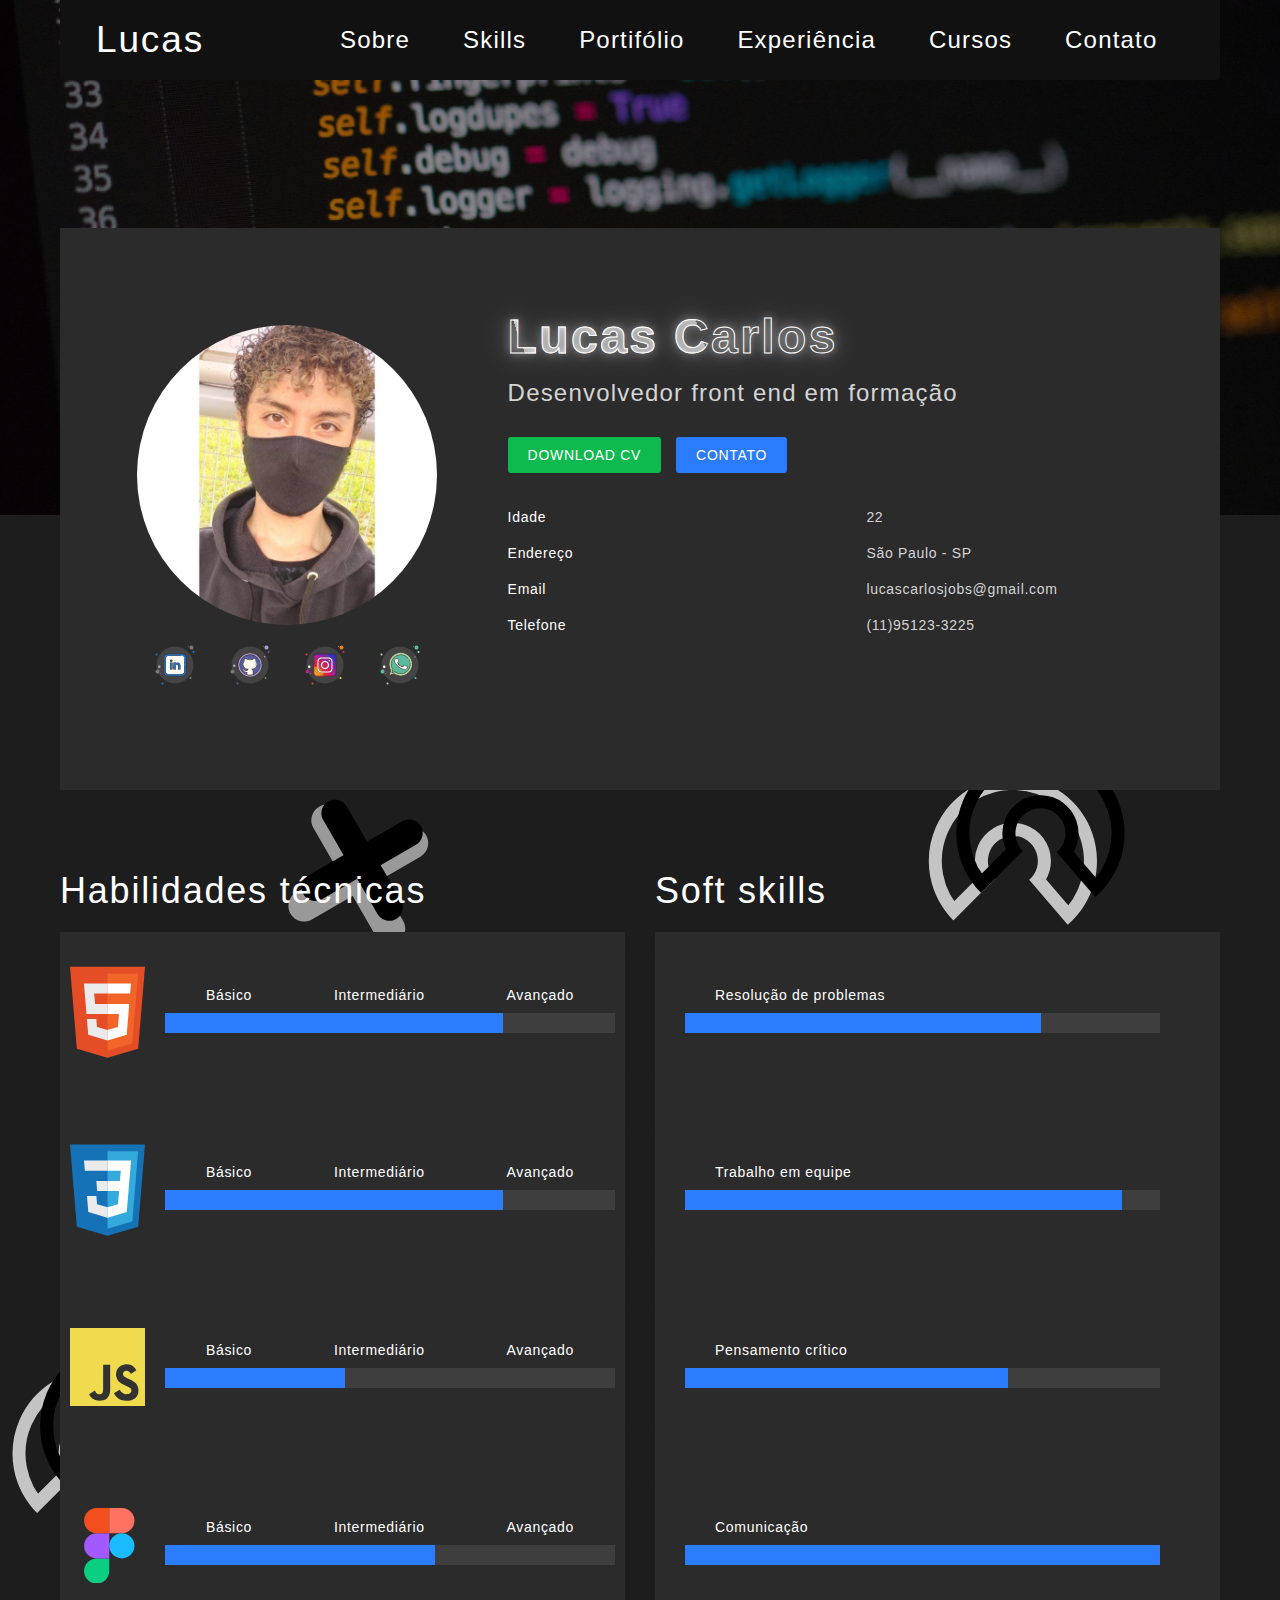
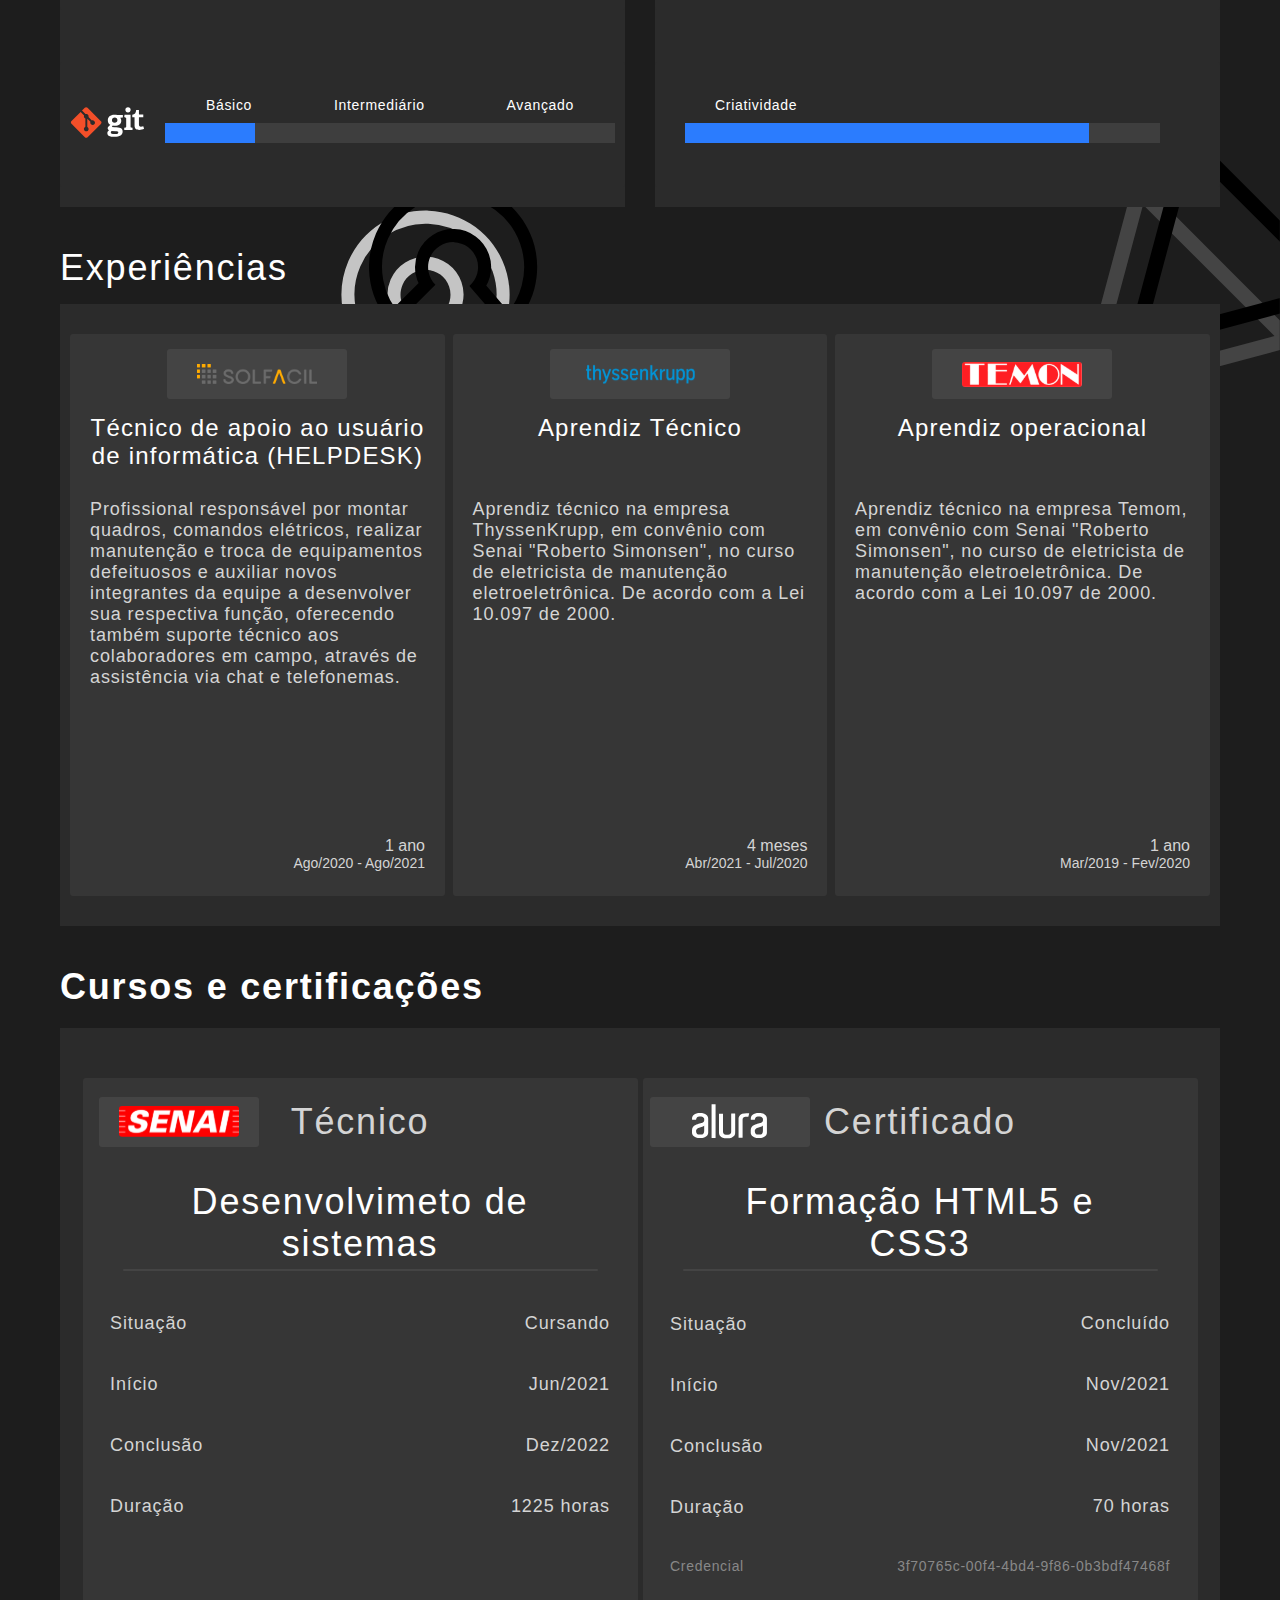
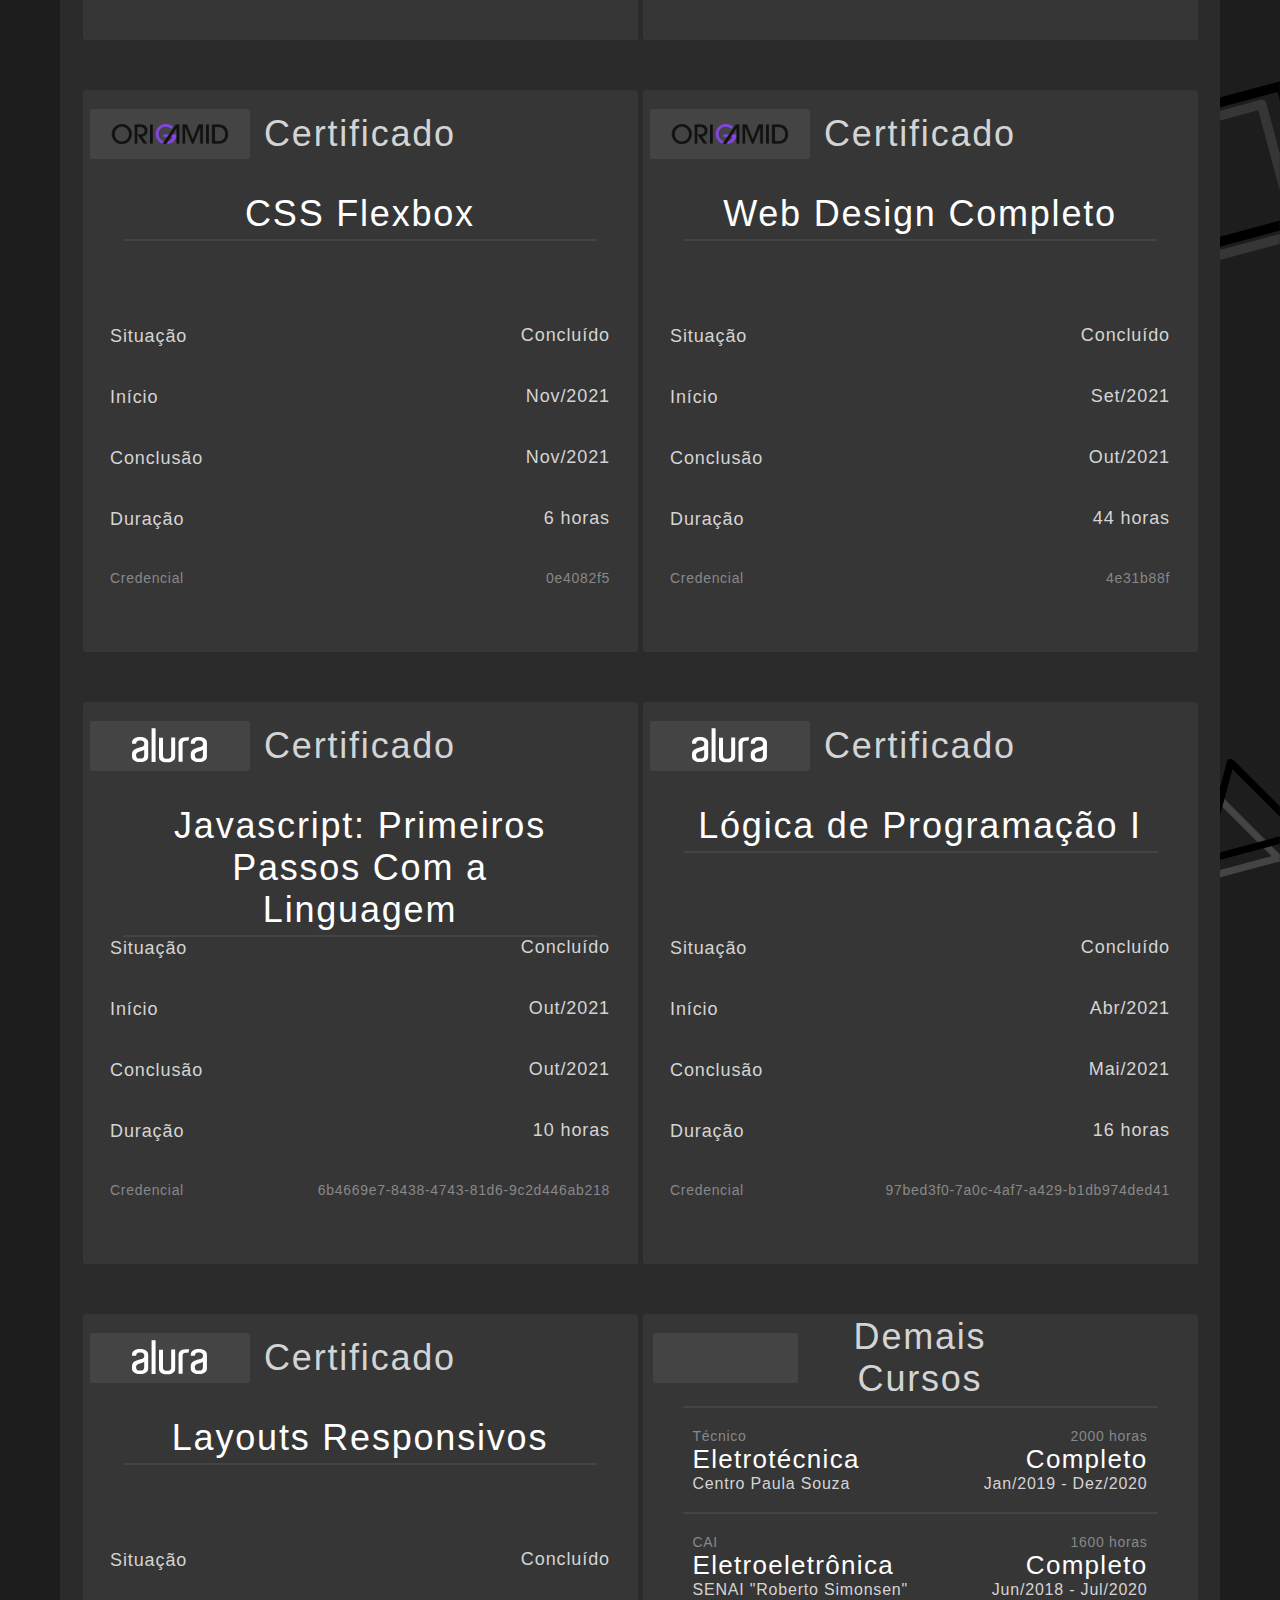
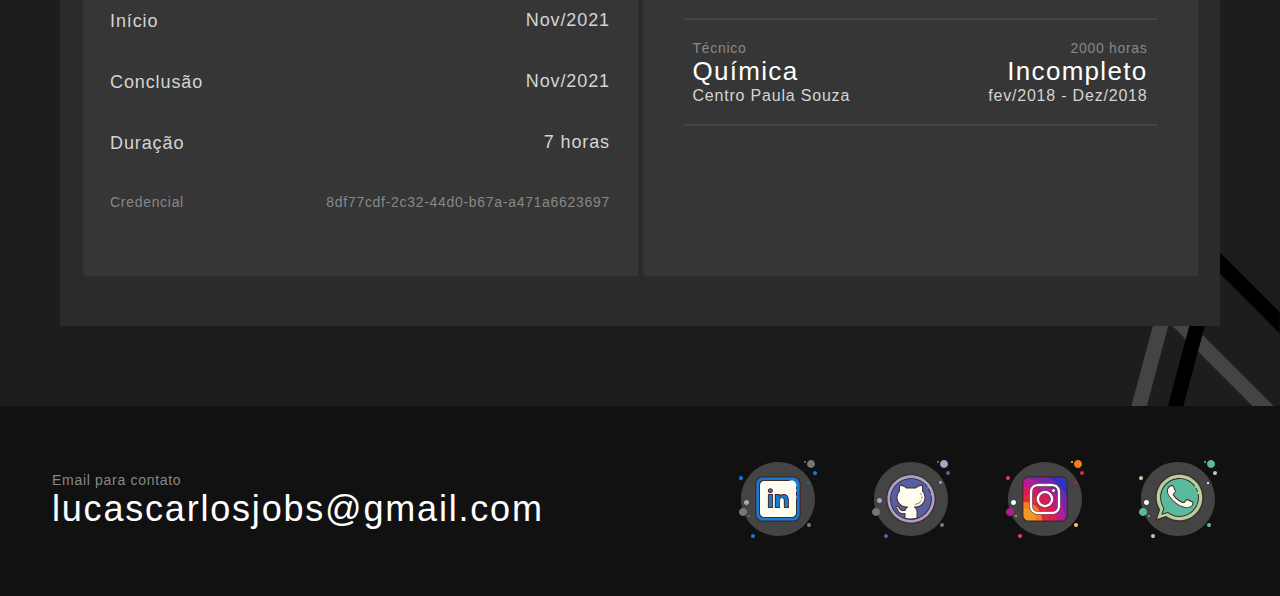
<file: index.html>
<!DOCTYPE html>
<html lang="pt-br">

<head>
  <meta charset="UTF-8">
  <meta http-equiv="X-UA-Compatible" content="IE=edge">
  <meta name="viewport" content="width=device-width, initial-scale=1.0">
  <meta name="author" content="https://github.com/Lusques">
  <meta name="description" content="Curriculum vitae https://github.com/Lusques">
  <meta name="keywords" content="Dev front-end, frontend, front-end, programador, front-end jr">
  <link rel="shortcut icon" href="images/favicon.png" type="image/png">
  <link rel="stylesheet" href="style/style.css">
  <title>Curriculum vitae fork</title>
</head>

<body>
  <input id="menu-phone" type="checkbox" class="hidden">
  <section id="all-content">
    <section class="content-menu-phone">
      <div class="menu-phone--container">
        <ul class="flex-column">
          <li>
            <a href="#sobre" class="text font-size--subtitle button-mobile uppercase">
              Sobre
            </a>
          </li>
          <li>
            <a href="#skills" class="text font-size--subtitle button-mobile uppercase">
              Skills
            </a>
          </li>
          <li>
            <a href="portifolio.html" class="text font-size--subtitle button-mobile uppercase">
              Portifólio
            </a>
          </li>
          <li>
            <a href="#experiencias" class="text font-size--subtitle button-mobile uppercase">
              Experiência
            </a>
          </li>
          <li>
            <a href="#cursos" class="text font-size--subtitle button-mobile uppercase">
              Cursos
            </a>
          </li>
          <li>
            <a href="#contato" class="text font-size--subtitle button-mobile uppercase">
              Contato
            </a>
          </li>
        </ul>

      </div>
    </section>
    <div id="image-capa"></div>
    <header id="header" class="content">
      <div id="nome">
        <a href="#image-capa" class="nome">Lucas</a>
      </div>
      <nav>
        <ul class="flex-row">
          <li><a href="#sobre" class="text font-size--subtitle">Sobre</a></li>
          <li><a href="#skills" class="text font-size--subtitle">Skills</a></li>
          <li><a href="portifolio.html" class="text font-size--subtitle">Portifólio</a></li>
          <li><a href="#experiencias" class="text font-size--subtitle">Experiência</a></li>
          <li><a href="#cursos" class="text font-size--subtitle">Cursos</a></li>
          <li><a href="#contato" class="text font-size--subtitle">Contato</a></li>
        </ul>
      </nav>
      <label id="menu" for="menu-phone">
        <img src="images/menu.svg" alt="botão abrir menu">
        <img src="images/close.svg" alt="botão fechar menu">
      </label>
    </header>
    <main id="content-main" class="content">
      <section id="sobre" class="profile">
        <div class="content-profile">
          <div id="profile-image"></div>
          <div class="profile-icons">
            <ul class="flex-row">
              <li><a href="https://www.linkedin.com/in/lucas-carlos-76aba0165/" target="_blank"><img src="images/Linkedin-button.svg" alt="ícone"></a></li>
              <li><a href="https://github.com/Lusques" target="_blank"><img src="images/github-button.svg" alt="ícone"></a></li>
              <li><a href="https://www.instagram.com/lusques_io/" target="_blank"><img src="images/instagram-button.svg" alt="ícone"></a></li>
              <li>
                <a href="tel:+11951233225" target="_blank"><img src="images/whatsapp-button.svg" alt="ícone"></a></li>
              </li>
            </ul>
          </div>
        </div>
        <div class="information-profile">
          <div class="information-profile--content">
            <div class="--content-information">
              <h1 class="text name">
                Lucas Carlos 
              </h1>
              <h2 class="text font-size--subtitle detach--2">Desenvolvedor front end em formação</h2>
              <div class="store-buttons">
                <a href="curriculum_lucas.rar" class="text font-size-intertitle uppercase button" target="_blank">Download cv </a>
                <a href="mailto:lucascarlosjobs@gmail.com?subject=Desenvolvimento front-end" class="text font-size-intertitle uppercase button" target='_blank'>Contato</a>
              </div>
            </div>
            <div class="information-profile--more">
              <div class="question">
                <p class="text font-size-intertitle">Idade</p>
                <p class="text font-size-intertitle">Endereço</p>
                <p class="text font-size-intertitle">Email</p>
                <p class="text font-size-intertitle">Telefone</p>
              </div>
              <div class="answer">
                <p class="text font-size-intertitle detach--2">22</p>
                <p class="text font-size-intertitle detach--2">São Paulo - SP</p>
                <p class="text font-size-intertitle detach--2">lucascarlosjobs@gmail.com</p>
                <p class="text font-size-intertitle detach--2">(11)95123-3225</p>
              </div>

            </div>
          </div>


        </div>


      </section>
      <section class="flex-skills flex-between">
        <section class="skills">
          <h2 id="skills" class="text font-size--title">Habilidades técnicas</h2>
          <div class="flex-column skill-content">
            <div class="flex-column skill-item">
              <div class="flex-row skill-item">
                <div><img src="images/html5.svg" alt="logo html5" class="skill-logo"></div>
                <div class="flex-column">
                  <div class="flex-row font-size--subtitle" style="width: 100%;">
                    <h3 class="text font-size-intertitle">Básico</h3>
                    <h3 class="text font-size-intertitle">Intermediário</h3>
                    <h3 class="text font-size-intertitle">Avançado</h3>
                  </div>
                  <div class="skill-container">
                    <div id="skill-container--level-html"></div>
                  </div>
                </div>
              </div>
            </div>
            <div class="flex-column skill-item">
              <div class="flex-row skill-item">
                <div><img src="images/css3.svg" alt="logo css3" class="skill-logo"></div>
                <div class="flex-column">
                  <div class="flex-row font-size--subtitle" style="width: 100%;">
                    <h3 class="text font-size-intertitle">Básico</h3>
                    <h3 class="text font-size-intertitle">Intermediário</h3>
                    <h3 class="text font-size-intertitle">Avançado</h3>
                  </div>
                  <div class="skill-container">
                    <div id="skill-container--level-html"></div>
                  </div>
                </div>
              </div>
            </div>
            <div class="flex-column skill-item">
              <div class="flex-row skill-item">
                <div><img src="images/js.svg" alt="logo JavaScript" class="skill-logo"></div>
                <div class="flex-column">
                  <div class="flex-row font-size--subtitle" style="width: 100%;">
                    <h3 class="text font-size-intertitle">Básico</h3>
                    <h3 class="text font-size-intertitle">Intermediário</h3>
                    <h3 class="text font-size-intertitle">Avançado</h3>
                  </div>
                  <div class="skill-container">
                    <div id="skill-container--level-js"></div>
                  </div>
                </div>
              </div>
            </div>
            <div class="flex-column skill-item">
              <div class="flex-row skill-item">
                <div><img src="images/figma.svg" alt="logo figma" class="skill-logo"></div>
                <div class="flex-column">
                  <div class="flex-row font-size--subtitle" style="width: 100%;">
                    <h3 class="text font-size-intertitle">Básico</h3>
                    <h3 class="text font-size-intertitle">Intermediário</h3>
                    <h3 class="text font-size-intertitle">Avançado</h3>
                  </div>
                  <div class="skill-container">
                    <div id="skill-container--level-figma"></div>
                  </div>
                </div>
              </div>
            </div>
            <div class="flex-column skill-item">
              <div class="flex-row skill-item">
                <div><img src="images/git.svg" alt="logo git" class="skill-logo"></div>
                <div class="flex-column">
                  <div class="flex-row font-size--subtitle" style="width: 100%;">
                    <h3 class="text font-size-intertitle">Básico</h3>
                    <h3 class="text font-size-intertitle">Intermediário</h3>
                    <h3 class="text font-size-intertitle">Avançado</h3>
                  </div>
                  <div class="skill-container">
                    <div id="skill-container--level-git"></div>
                  </div>
                </div>
              </div>
            </div>
          </div>
        </section>
        <section class="skills">
          <h2 class="text font-size--title">Soft skills</h2>
          <div class="flex-column skill-content">
            <div class="flex-column skill-item">
              <div class="flex-row skill-item skills--soft">
                <div class="flex-column flex-soft">
                  <div class="flex-row font-size--subtitle skills--soft" style="width: 100%;">
                    <h3 class="text font-size-intertitle font-size--subtitle">Resolução de problemas</h3>
                  </div>
                  <div class="skill-container--soft">
                    <div id="soft-container--1"></div>
                  </div>
                </div>
              </div>
            </div>
            <div class="flex-column skill-item">
              <div class="flex-row skill-item skills--soft">
                <div class="flex-column">
                  <div class="flex-row font-size--subtitle skills--soft" style="width: 100%;">
                    <h3 class="text font-size-intertitle font-size--subtitle">Trabalho em equipe</h3>
                  </div>
                  <div class="skill-container--soft">
                    <div id="soft-container--2"></div>
                  </div>
                </div>
              </div>
            </div>
            <div class="flex-column skill-item">
              <div class="flex-row skill-item skills--soft">
                <div class="flex-column">
                  <div class="flex-row font-size--subtitle skills--soft" style="width: 100%;">
                    <h3 class="text font-size-intertitle font-size--subtitle">Pensamento crítico</h3>
                  </div>
                  <div class="skill-container--soft">
                    <div id="soft-container--3"></div>
                  </div>
                </div>
              </div>
            </div>
            <div class="flex-column skill-item">
              <div class="flex-row skill-item skills--soft">
                <div class="flex-column">
                  <div class="flex-row font-size--subtitle skills--soft" style="width: 100%;">
                    <h3 class="text font-size-intertitle font-size--subtitle">Comunicação</h3>
                  </div>
                  <div class="skill-container--soft">
                    <div id="soft-container--4"></div>
                  </div>
                </div>
              </div>
            </div>
            <div class="flex-column skill-item">
              <div class="flex-row skill-item skills--soft">
                <div class="flex-column">
                  <div class="flex-row font-size--subtitle skills--soft" style="width: 100%;">
                    <h3 class="text font-size-intertitle font-size--subtitle">Criatividade</h3>
                  </div>
                  <div class="skill-container--soft">
                    <div id="soft-container--5"></div>
                  </div>
                </div>
              </div>
            </div>
          </div>
        </section>
      </section>
      <h2 id="experiencias" class="text font-size--title">Experiências</h2>
      <section class="enterprise-content flex-wrap">
        <div class="card-enterprise">
          <div class="logo-enterprise"><img src="images/solfacilsvg.svg" alt="logo marca Solfácil"></div>
          <div class="labor-div--title">
            <h2 class="text font-size--subtitle labor--title">Técnico de apoio ao usuário
              de informática <span class="uppercase">(helpdesk)</span></h2>
          </div>
          <p class="text labor-information detach--2">Profissional responsável por montar quadros, comandos elétricos, realizar manutenção e troca de equipamentos defeituosos e auxiliar novos integrantes da equipe a desenvolver sua respectiva função, oferecendo também suporte técnico aos colaboradores em campo, através de assistência via chat e telefonemas.</p>
          <div class="labor-time">
            <p class="detach--2">1 ano</p>
            <p class=" font-size-intertitle detach--2">Ago/2020 - Ago/2021</p>
          </div>
        </div>
        <div class="card-enterprise">
          <div class="logo-enterprise"><img src="images/thyssenkrupp.svg" alt="logo marca Solfácil"></div>
          <div class="labor-div--title">
            <h2 class="text font-size--subtitle labor--title">Aprendiz Técnico</h2>
          </div>
          <p class="text labor-information detach--2">Aprendiz técnico na empresa ThyssenKrupp, em convênio com Senai "Roberto Simonsen", no curso de eletricista de manutenção eletroeletrônica. De acordo com a Lei 10.097 de 2000.</p>
          <div class="labor-time">
            <p class="detach--2">4 meses</p>
            <p class=" font-size-intertitle detach--2">Abr/2021 - Jul/2020</p>
          </div>
        </div>
        <div class="card-enterprise">
          <div class="logo-enterprise"><img src="images/temom.svg" alt="logo marca Solfácil"></div>
          <div class="labor-div--title">
            <h2 class="text font-size--subtitle labor--title">Aprendiz operacional</h2>
          </div>
          <p class="text labor-information detach--2">Aprendiz técnico na empresa Temom, em convênio com Senai "Roberto Simonsen", no curso de eletricista de manutenção eletroeletrônica. De acordo com a Lei 10.097 de 2000.</p>
          <div class="labor-time">
            <p class="detach--2">1 ano</p>
            <p class=" font-size-intertitle detach--2">Mar/2019 - Fev/2020</p>
          </div>
        </div>
      </section>
      <h2 id="cursos" class="text font-size--title bold">Cursos e certificações</h2>

      <section class="certifications-content flex-wrap">
        <!-- Técnico DS -->
        <div class="card-certification">
          <div class="card-certification--title">
            <div class="certification--title-img">
              <div class="logo-certification"><img src="images/senai-logo.svg" alt="logo senai"></div>
              <h2 class="text font-size--title detach--2">Técnico</h2>
              <div class="logo-certification hidden"></div>
            </div>
            <div class="certification--title-subtitle">
              <h2 class="text font-size--title">Desenvolvimeto de sistemas</h2>
            </div>
          </div>
          <div class="flex-row flex-between certification-information">
            <div class="certification-gap">
              <p class="text detach--2">Situação</p>
              <p class="text detach--2">Início</p>
              <p class="text detach--2">Conclusão</p>
              <p class="text detach--2">Duração</p>
            </div>
            <div class="certification-gap">
              <p class="text detach--2">Cursando</p>
              <p class="text detach--2">Jun/2021</p>
              <p class="text detach--2">Dez/2022</p>
              <p class="text detach--2">1225 horas</p>
            </div>
          </div>
        </div>
        <!-- Formação HTML5 e CSS3 Alura -->
        <div class="card-certification">
          <div class="card-certification--title">
            <div class="certification--title-img">
              <div class="logo-certification"><img src="images/alura.svg" alt="logo senai"></div>
              <h2 class="text font-size--title detach--2">Certificado</h2>
              <div class="logo-certification hidden"></div>
            </div>
            <div class="certification--title-subtitle">
              <h2 class="text font-size--title">Formação HTML5 e CSS3</h2>
            </div>
          </div>
          <div class="flex-row flex-between certification-information">
            <div class="certification-gap">
              <p class="text detach--2">Situação</p>
              <p class="text detach--2">Início</p>
              <p class="text detach--2">Conclusão</p>
              <p class="text detach--2">Duração</p>
              <p class="text font-size-intertitle detach--3">Credencial</p>
            </div>
            <div class="certification-gap">
              <p class="text detach--2">Concluído</p>
              <p class="text detach--2">Nov/2021</p>
              <p class="text detach--2">Nov/2021</p>
              <p class="text detach--2">70 horas</p>
              <p><a href="https://cursos.alura.com.br/degree/certificate/3f70765c-00f4-4bd4-9f86-0b3bdf47468f" class="text font-size-intertitle detach--3 credencial" target="_blank">3f70765c-00f4-4bd4-9f86-0b3bdf47468f</a></p>
            </div>
          </div>
        </div>
        <!-- CSS Flexbox -->
        <div class="card-certification">
          <div class="card-certification--title">
            <div class="certification--title-img">
              <div class="logo-certification"><img src="images/origamid.svg" alt="logo senai"></div>
              <h2 class="text font-size--title detach--2">Certificado</h2>
              <div class="logo-certification hidden"></div>
            </div>
            <div class="certification--title-subtitle">
              <h2 class="text font-size--title">CSS Flexbox</h2>
            </div>
          </div>
          <div class="flex-row flex-between certification-information">
            <div class="certification-gap">
              <p class="text detach--2">Situação</p>
              <p class="text detach--2">Início</p>
              <p class="text detach--2">Conclusão</p>
              <p class="text detach--2">Duração</p>
              <p class="text font-size-intertitle detach--3">Credencial</p>
            </div>
            <div class="certification-gap">
              <p class="text detach--2">Concluído</p>
              <p class="text detach--2">Nov/2021</p>
              <p class="text detach--2">Nov/2021</p>
              <p class="text detach--2">6 horas</p>
              <p><a href="https://www.origamid.com/certificate/0e4082f5/" class="text font-size-intertitle detach--3 credencial" target="_blank">0e4082f5</a></p>
            </div>
          </div>
        </div>
        <!-- Web Design Completo -->
        <div class="card-certification">
          <div class="card-certification--title">
            <div class="certification--title-img">
              <div class="logo-certification"><img src="images/origamid.svg" alt="logo senai"></div>
              <h2 class="text font-size--title detach--2">Certificado</h2>
              <div class="logo-certification hidden"></div>
            </div>
            <div class="certification--title-subtitle">
              <h2 class="text font-size--title">Web Design Completo</h2>
            </div>
          </div>
          <div class="flex-row flex-between certification-information">
            <div class="certification-gap">
              <p class="text detach--2">Situação</p>
              <p class="text detach--2">Início</p>
              <p class="text detach--2">Conclusão</p>
              <p class="text detach--2">Duração</p>
              <p class="text font-size-intertitle detach--3">Credencial</p>
            </div>
            <div class="certification-gap">
              <p class="text detach--2">Concluído</p>
              <p class="text detach--2">Set/2021</p>
              <p class="text detach--2">Out/2021</p>
              <p class="text detach--2">44 horas</p>
              <p><a href="https://www.origamid.com/certificate/4e31b88f/" class="text font-size-intertitle detach--3 credencial" target="_blank">4e31b88f</a></p>
            </div>
          </div>
        </div>
        <!-- Javascript: Primeiros Passos Com a Linguagem -->
        <div class="card-certification">
          <div class="card-certification--title">
            <div class="certification--title-img">
              <div class="logo-certification"><img src="images/alura.svg" alt="logo senai"></div>
              <h2 class="text font-size--title detach--2">Certificado</h2>
              <div class="logo-certification hidden"></div>
            </div>
            <div class="certification--title-subtitle">
              <h2 class="text font-size--title">Javascript: Primeiros Passos Com a Linguagem</h2>
            </div>
          </div>
          <div class="flex-row flex-between certification-information">
            <div class="certification-gap">
              <p class="text detach--2">Situação</p>
              <p class="text detach--2">Início</p>
              <p class="text detach--2">Conclusão</p>
              <p class="text detach--2">Duração</p>
              <p class="text font-size-intertitle detach--3">Credencial</p>
            </div>
            <div class="certification-gap">
              <p class="text detach--2">Concluído</p>
              <p class="text detach--2">Out/2021</p>
              <p class="text detach--2">Out/2021</p>
              <p class="text detach--2">10 horas</p>
              <p><a href="https://cursos.alura.com.br/certificate/6b4669e7-8438-4743-81d6-9c2d446ab218" class="text font-size-intertitle detach--3 credencial" target="_blank">6b4669e7-8438-4743-81d6-9c2d446ab218</a></p>
            </div>
          </div>
        </div>
        <!-- Lógicas de Programação I: Os Primeiros Programas Com JAVASCRIPT E HTML5 -->
        <div class="card-certification">
          <div class="card-certification--title">
            <div class="certification--title-img">
              <div class="logo-certification"><img src="images/alura.svg" alt="logo senai"></div>
              <h2 class="text font-size--title detach--2">Certificado</h2>
              <div class="logo-certification hidden"></div>
            </div>
            <div class="certification--title-subtitle">
              <h2 class="text font-size--title">Lógica de Programação I</h2>
            </div>
          </div>
          <div class="flex-row flex-between certification-information">
            <div class="certification-gap">
              <p class="text detach--2">Situação</p>
              <p class="text detach--2">Início</p>
              <p class="text detach--2">Conclusão</p>
              <p class="text detach--2">Duração</p>
              <p class="text font-size-intertitle detach--3">Credencial</p>
            </div>
            <div class="certification-gap">
              <p class="text detach--2">Concluído</p>
              <p class="text detach--2">Abr/2021</p>
              <p class="text detach--2">Mai/2021</p>
              <p class="text detach--2">16 horas</p>
              <p><a href="https://cursos.alura.com.br/certificate/97bed3f0-7a0c-4af7-a429-b1db974ded41" class="text font-size-intertitle detach--3 credencial" target="_blank">97bed3f0-7a0c-4af7-a429-b1db974ded41</a></p>
            </div>
          </div>
        </div>
        <!-- DEMAIS CURSOS -->
        <div class="card-certification">
          <div class="card-certification--title">
            <div class="certification--title-img">
              <div class="logo-certification"><img src="images/alura.svg" alt="logo senai"></div>
              <h2 class="text font-size--title detach--2">Certificado</h2>
              <div class="logo-certification hidden"></div>
            </div>
            <div class="certification--title-subtitle">
              <h2 class="text font-size--title">Layouts Responsivos</h2>
            </div>
          </div>
          <div class="flex-row flex-between certification-information">
            <div class="certification-gap">
              <p class="text detach--2">Situação</p>
              <p class="text detach--2">Início</p>
              <p class="text detach--2">Conclusão</p>
              <p class="text detach--2">Duração</p>
              <p class="text font-size-intertitle detach--3">Credencial</p>
            </div>
            <div class="certification-gap">
              <p class="text detach--2">Concluído</p>
              <p class="text detach--2">Nov/2021</p>
              <p class="text detach--2">Nov/2021</p>
              <p class="text detach--2">7 horas</p>
              <p><a href="https://cursos.alura.com.br/certificate/8df77cdf-2c32-44d0-b67a-a471a6623697" class="text font-size-intertitle detach--3 credencial" target="_blank">8df77cdf-2c32-44d0-b67a-a471a6623697</a></p>
            </div>
          </div>
        </div>
        <!-- Demais cursos -->
        <div class="card-certification">
          <div class=" other-certification--title flex-row">
            <div class="logo-certification"></div>
            <h2 class="text font-size--title detach--2 other--title">Demais Cursos</h2>
            <div class="logo-certification hidden" style="opacity: 0;"></div>
          </div>
          <hr>
          <!-- Técnico Eletrotécnica -->
          <div class="other-certification">
            <div class="other-certification--information">
              <p class="text font-size-intertitle detach--3">Técnico</p>
              <p class="text font-size--title other-course--title">Eletrotécnica</p>
              <p class="text detach--2 other-course--subtitle">Centro Paula Souza</p>
            </div>
            <div>
              <p class="text font-size-intertitle detach--3">2000 horas</p>
              <p class="text font-size--title other-course--title">Completo</p>
              <p class="text detach--2 other-course--subtitle">Jan/2019 - Dez/2020</p>
            </div>
          </div>
          <hr>
          <!-- CAI Eletroeletrônica -->
          <div class="other-certification">
            <div class="other-certification--information">
              <p class="text font-size-intertitle detach--3">CAI</p>
              <p class="text font-size--title other-course--title">Eletroeletrônica</p>
              <p class="text detach--2 other-course--subtitle">SENAI "Roberto Simonsen"</p>
            </div>
            <div>
              <p class="text font-size-intertitle detach--3">1600 horas</p>
              <p class="text font-size--title other-course--title">Completo</p>
              <p class="text detach--2 other-course--subtitle">Jun/2018 - Jul/2020</p>
            </div>
          </div>
          <hr>
          <!-- Técnico em Química -->
          <div class="other-certification">
            <div class="other-certification--information">
              <p class="text font-size-intertitle detach--3">Técnico</p>
              <p class="text font-size--title other-course--title">Química</p>
              <p class="text detach--2 other-course--subtitle">Centro Paula Souza</p>
            </div>
            <div>
              <p class="text font-size-intertitle detach--3">2000 horas</p>
              <p class="text font-size--title other-course--title">Incompleto</p>
              <p class="text detach--2 other-course--subtitle">fev/2018 - Dez/2018</p>
            </div>
          </div>
          <hr>
        </div>
        
      </section>
    </main>

    <footer id="footer" class="flex-row flex-between flex-wrap">
      <div >
        <p class="text font-size-intertitle detach--3">Email para contato</p>
        <h3 class="text font-size--title">lucascarlosjobs@gmail.com</h3>
      </div>
      <div id="contato" class="footer-div-img flex-row flex-between">
        <div title="Linkedin"><a href="https://www.linkedin.com/in/lucas-carlos-76aba0165/" target="_blank"><img class="footer-img"src="images/Linkedin-button.svg" alt="logo Linkedin"></a></div>
        <div title="Github"><a href="https://github.com/Lusques" target="_blank"><img class="footer-img"src="images/github-button.svg" alt="logo github"></a></div>
        <div title="Instagram"><a href="https://www.instagram.com/lusques_io/" target="_blank"><img class="footer-img"src="images/instagram-button.svg" alt="logo instagram"></a></div>
        <div title="whatsapp"><a href="tel:+11951233225" target="_blank"><img class="footer-img"src="images/whatsapp-button.svg" alt="logo whatsapp"></a></div>
      </div>

    </footer>

  </section>
  <script src="script/script.js"></script>
</body>

</html>
</file>
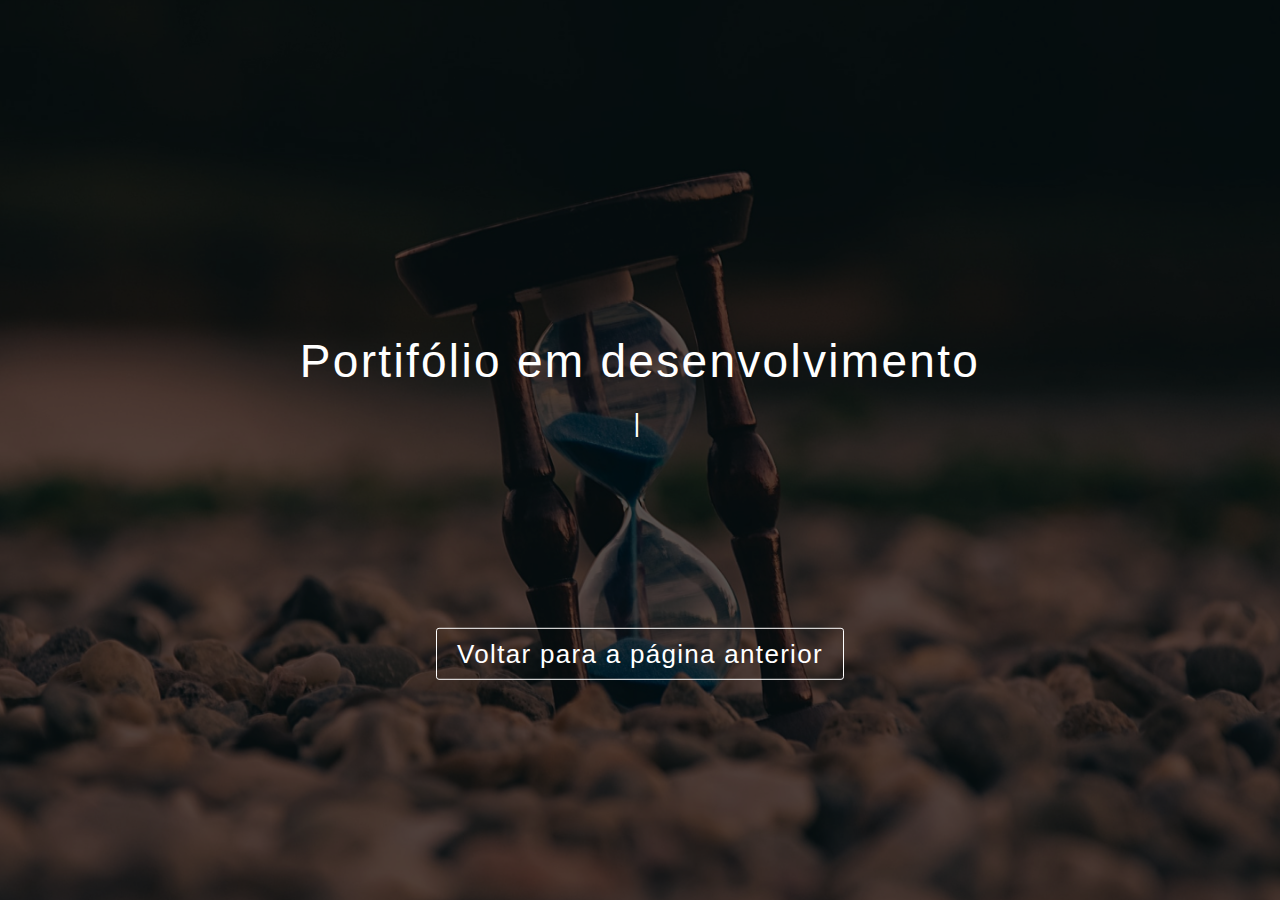
<file: portifolio.html>
<!DOCTYPE html>
<html lang="pt-br">

<head>
  <meta charset="UTF-8">
  <meta http-equiv="X-UA-Compatible" content="IE=edge">
  <meta name="viewport" content="width=device-width, initial-scale=1.0">
  <meta name="author" content="https://github.com/Lusques">
  <meta name="description" content="Curriculum vitae https://github.com/Lusques">
  <meta name="keywords" content="Dev front-end, frontend, front-end, programador, front-end jr">
  <link rel="shortcut icon" href="images/favicon.png" type="image/png">
  <link rel="stylesheet" href="style/portifolio.css">
  <title>Curriculum vitae</title>
</head>

<body>
  <section id="all-content">
    <main class="pelicula">
      <div class="content">
        <div>
          <h1 class="title">Portifólio em desenvolvimento</h1>
          <p class="text write">
            Sinto muito pelo transtorno
          </p>
        </div>
        <div>
          <a href="index.html" class="text button">Voltar para a página anterior</a>
        </div>
      </div>
    </main>

  </section>

  <script>
    const escrita = document.querySelector('p')

    function write(elemento) {
      const textoArray = elemento.innerHTML.split('')
      elemento.innerHTML = ''
      textoArray.forEach((letra, i) => {
        setTimeout(() => elemento.innerHTML += letra, 65 * i)
      })
    }
    
    write(escrita)
  </script>

</body>

</html>
</file>
<file: style/style.css>
*{
  margin: 0;
  padding: 0;
  border: none;

  list-style: none;
  text-decoration: none;

  font-family: Arial, sans-serif;

  box-sizing: border-box;

  transition: .6s;
}

:root{
  --cinza-escuro: #111;
  --cinza-semiescuro: #1d1d1d;
  --cinza: #2b2b2b;
  --cinza-claro: #363636;
  --cinza-claro2: #444;

  --text-branco: #FFF; 
  --text-cinza: #d4d4d4;
  --text-cinza-escuro: #888;
}

/* == START MENU MOBILE == */

/* == START ANIMACOES == */
/* faz com que o menu mobile apareça para o usuário. */
#menu-phone:checked + #all-content > .content-menu-phone{
  width: 300px;
}

#menu-phone + #all-content > #header > #menu img:last-child{
display: none;
}
/* coloca uma borda no header para separar conteudo quano menu estiver aberto */
#menu-phone:checked + #all-content > #header{
  border-bottom: solid 3px var(--cinza-claro2);
}

#menu-phone:checked + #all-content > #header > #menu{
  transition: .5s;
  transform: rotate(90deg);
}

#menu-phone:checked + #all-content > #header > #menu img:first-child{
  display: none;
  }

#menu-phone:checked + #all-content > #header > #menu img:last-child{
  display: block;
  }

#menu-phone:checked + #all-content > .content-menu-phone > .menu-phone--container > .flex-column > li >.button-mobile{
  font-size: 28px !important;
}

/* == END ANIMAÇÕES == */

/* faz com que os inputs desapareçam */
.hidden{
  display: none;
}

/* dá características ao menu mobile */
.content-menu-phone{
  display: none;
  position: fixed;
  top: 0;
  right: 0;

  height: 100vh;
  width: 0;

  overflow: hidden;
  z-index: 1000;
  background-color: var(--cinza-escuro);
}

.menu-phone--container{
  margin: 100px auto;
  min-height: 60vh;
  height: 100%;
  max-height: 370px;
  width: 480px;
}

.button-mobile{
  border-radius: 3px;
  font-size: 16px !important;

  text-shadow: 2px 2px 5px var(--cinza-claro2);
}

/* == END MENU MOBILE == */

/* == START HEADER NAVIGATION == */

/* Conteúdo da página. */
#all-content{
  position: absolute;
  top: 0;
  left: 0;
  min-height: 100ch;
  height: fit-content;
  width: 100%;

  background-color: #1d1d1d;

  background-size: cover;
  background-position-x: right;
  background-position-y: bottom;
  background-repeat: repeat-y;
  background-image: url(../images/background-details.svg);
}
/* Id que dá o comportamento individual para a tag Header */
#header{
  height: 80px;
  margin-bottom: 148px;
  padding-left: 36px;
  padding-right: 36px;

  border-bottom-left-radius: 3px;
  border-bottom-right-radius: 3px;
  
  position: sticky;
  top: 0;

  display: grid;
  grid-template-columns: repeat(10, 1fr);
  align-items: center;
  
  background-color: var(--cinza-escuro);

  z-index: 1000;
}

#header > nav > ul > li > a:hover {
  color: var(--text-cinza-escuro);
}

#image-capa{
  height: 515px;
  width: 100%;

  position: absolute;
  top: 0;
  left: 0;

  background-size: cover;
  background-position: center;
  background-image: url(../images/profile-bg.svg);
}

/* Id que dá caracteristicas únicas do nome "Lucas" no header */
#nome{
  font-family: HeadlandOne;
  font-size: 37px;
  font-style: normal;
  font-weight: 400;
  line-height: 46px;
  letter-spacing: 0.05em;
  text-align: left;

}

#nome a{
  color: var(--text-branco);
}

#menu{
  transition: 0s;
  filter: invert(1);
  display: none;
}

#menu img{
  width: 65px;
}

/* Comando define quantas colunas da grid o menu nav irá ocupar */
#header nav{
 grid-column: 4/ 11;
}

/* Comando define padding entre os botões de  navegação e o menu */
#header nav li{
padding-top: 25px;
padding-bottom: 25px;
}

/* classe que define margin do conteudo nas laterais da página. */
.content{
  min-height: 50px;
  height: fit-content;
  width: calc(100% - 120px);
  margin: auto;
}

.text{
  font-weight: 400;
  letter-spacing: 0.05em;

  font-size: 18px;
  color: var(--text-branco);

}
.uppercase{
  letter-spacing: 0.05em;
  text-transform: uppercase;
}

.font-size--title{
  font-size: 36px;
}

.font-size--subtitle{
font-size: 24px;
}

.font-size-intertitle{
  font-size: 14px;
}

.detach--2{
  color: var(--text-cinza);
}

.detach--3{
  color: var(--text-cinza-escuro);
}

/* classe generalista que agrega caracteristica de flex container - row - space around - center (eixo vertical)*/
.flex-row{
  display: flex;
  flex-direction: row;
  justify-content: space-around;
  align-items: center;
}

.flex-column{
  height: 100%;
  display: flex;
  flex-direction: column;
  justify-content: space-between;
  align-items: center;

  
}

/* == END HEADER NAVIGATION == */

/* == START MAIN == */

/* id que define comportamento da tag main */
#content-main{
  margin-bottom: 80px;
  position: relative;
  
  min-height: 100vh;
  height: fit-content;


}

/* == START INFORMATION PROFILE == */
.profile{
  display: flex;

  padding-left: 77px;
  padding-right: 77px;
  display: flex;

  min-height: 562px;
  height: fit-content;
  width: 100%;

  background-color: var(--cinza);
}

.content-profile{
  margin: auto 0;
  width: fit-content;
}

.profile-icons{
margin-top: 15px;
}
.profile-icons > ul > li:hover,
.footer-img:hover{
  filter: grayscale(1);
}

#profile-image{
border-radius: 50%;

height: 300px;
width: 300px;

background-position: center;
background-size: cover;
background-image: url(../images/profile-image.jpeg);
}

.information-profile{
  display: flex;
  margin: auto;
  /* min-height: 500px; */
  height: fit-content;
  width: 100%;

}

.information-profile--content{
  margin: auto;

  display: flex;
  justify-content: space-between;
  flex-direction: column;

  min-height: 400px;
  height: fit-content;
  width: 80%;
}

/* div que segura nome, cargo e botões de vc e contato */
.--content-information{
  display: flex;
  flex-direction: column ;
  row-gap: 15px;
}

.name{
  font-size: 48px;
  font-weight: 600;
  -webkit-text-stroke: 1px white;
  
  text-shadow: 0 0 10px var(--text-cinza-escuro), 0 0 25px var(--text-cinza-escuro);

  color: transparent;

  animation: back-name 20s linear infinite;
  background-clip: text;
  -webkit-background-clip: text;
  background-image: url(../images/back_name.png);
}

.store-buttons{
  margin-top: 15px;
  display: flex;

}
.store-buttons > a:hover{
  transition: 1s;
color: var(--text-cinza-escuro);
background-color: white;

}
.button{
  display: block;
  padding: 10px 20px;
  border-radius: 3px;

  height: 36px;
  width: fit-content;

  background-color: #0EB94E;
}

.button:last-child{
  margin-left: 15px;
  background-color: #2B7BFE;
}

.information-profile--more{
  height: 200px;
  width: 100%;
  max-width: 550px;

  display: flex;
  justify-content: space-between;
}

.information-profile--more div{
  display: flex;
  flex-direction: column;
  gap: 20px;
}
/* == END INFORMATION PROFILE == */

/* START SKILLS */
.skills{
  margin-top: 80px;
  width: calc(50% - 15px);
}

.skill-content{
  margin-top: 20px;
  margin-bottom: 40px;
  padding: 20px 0;
  min-height: calc(125px * 5 + 50px * 5);
  height: fit-content;

  background-color: var(--cinza);
}


.skill-item{
  border-radius: 3px;

  min-height: 125px;
  height: fit-content;
  width: 100%;
  background-color: var(--cinza);
}

.skill-logo{
  width: 75px;
}

.skill-container{
  margin: 10px 0;
  height: 20px;
  width: 500px;

  background-color: #3e3e3e;
}

#skill-container--level-css3{
  height: inherit;
  width: 85%;

  display: relative;
  top: 0;
  left: 0;

  background-color: #2b7cfe;
}

#skill-container--level-js{
  height: inherit;
  width: 40%;

  display: relative;
  top: 0;
  left: 0;

  background-color: #2b7cfe;
}

#skill-container--level-figma{
  height: inherit;
  width: 60%;

  display: relative;
  top: 0;
  left: 0;

  background-color: #2b7cfe;
}

#skill-container--level-git{
  height: inherit;
  width: 20%;

  display: relative;
  top: 0;
  left: 0;

  background-color: #2b7cfe;
}

#skill-container--level-html{
  height: inherit;
  width: 75%;

  display: relative;
  top: 0;
  left: 0;

  background-color: #2b7cfe;
}

.flex-skills{
  display: flex;
  flex-direction: row;
  justify-content: space-around;
  align-items: center;
}

.flex-between{
  justify-content: space-between;
}

.skills--soft{
  padding-left: 30px;
  justify-content: initial;
}

.skill-container--soft{
  margin: 10px 0;
  height: 20px;
  width: 600px;
  display: relative;

  background-color: #3e3e3e;
}

.flex-soft{
  display: block;
  justify-content: flex-start;
  width: 100%;
}

#soft-container--1{
  height: inherit;
  width: 75%;

  display: relative;
  top: 0;
  left: 0;

  background-color: #2b7cfe;
}

#soft-container--2{
  height: inherit;
  width: 92%;

  display: relative;
  top: 0;
  left: 0;

  background-color: #2b7cfe;
}

#soft-container--3{
  height: inherit;
  width: 68%;

  display: relative;
  top: 0;
  left: 0;

  background-color: #2b7cfe;
}

#soft-container--4{
  height: inherit;
  width: 100%;

  display: relative;
  top: 0;
  left: 0;

  background-color: #2b7cfe;
}

#soft-container--5{
  height: inherit;
  width: 85%;

  display: relative;
  top: 0;
  left: 0;

  background-color: #2b7cfe;
}
/* == END SKILLS == */

/*== START ENTERPRISE ==*/
.enterprise-content{
  margin: 15px 0 40px;
  padding: 0 10px;
  height: fit-content;
  width: 100%;
  background-color: var(--cinza);
}
.flex-wrap{
  display: flex;
  flex-wrap: wrap;
  justify-content: space-between;
}
.card-enterprise{
  margin: 30px 0;
  padding: 0 20px;
  height: 562px;
  width: calc(100% / 3 - 5px);
  border-radius: 3px;

  position: relative;

  background-color: var(--cinza-claro);
}
.logo-enterprise{
    margin: 15px auto ;
    display: flex;
    justify-content: space-evenly;
    align-items: center;
    border-radius: 3px;

    height: 50px;
    width: 180px;
    background-color: var(--cinza-claro2);
}
.labor-div--title{
  margin-bottom: 25px;
  height: 60px;

}
.labor--title{
  margin: auto;
  text-align: center;
}
.labor-information{
  margin: auto;
}
.labor-time{
  margin: auto;
  text-align: right;
  position: absolute;
  right: 20px;
  bottom: 25px;
}

/*== END ENTERPRISE ==*/

/* == START CERTIFICATIONS == */

.certifications-content{
  margin-top: 20px;
  min-height: 300px;
  padding: 0 20px;
  width: 100%;
  background-color: var(--cinza);
}

.card-certification{
  margin: 50px auto 0;
  padding:0 ;
  height: 562px;
  min-width: 535px;
  width: calc(100% / 2 - 5px);
  border-radius: 3px;

  background-color: var(--cinza-claro);

}
.card-certification:last-child{
  margin-bottom: 50px;
}

.card-certification--title{
  height: 175px;
  width: 100%;
}

.certification--title-img{
  margin-bottom: 15px;
  height: 50%;
  width: 100%;

  display: flex;
  flex-direction: row;
  justify-content: space-around;
  align-items: center;
}

.logo-certification{
    display: flex;
    justify-content: space-evenly;
    align-items: center;
    border-radius: 3px;

    height: 50px;
    width: 180px;
    background-color: var(--cinza-claro2);
}

.logo-certification.hidden{
  opacity: 0;
}

.bold{
  font-weight: bold;
}
.certification-gap{
  margin-top: 60px;
  display: flex;
  flex-direction: column;
  gap: 40px;
}
.certification-gap:last-child{
  text-align: right;
}

.certification--title-subtitle{
  height: auto;
  width: 100%;
}

.certification--title-subtitle::after{
  margin: 4px auto 0;
  border-radius: 3px;

  content: '';
  height: 2px;
  min-width: 300px;
  width: calc(100% - 80px);
  max-width: 480px;

  display: block;

  background-color: var(--cinza-claro2);
}

/* fala com os títulos dos certificados. ex "Desenvolvimento de Sistemas" */

.certification--title-subtitle > h2.text.font-size--title:not(.detach--2){
  text-align: center;
  margin: auto;
  max-width: calc(100% - 100px);
  
}

.certification-information{
  margin: auto;
  height: fit-content;
  min-width: 335px;
  width: calc(100% - 40px);
  max-width: 500px;
}

.credencial:hover{
  text-decoration: underline;
}

/* === Other Certification card== */
.other-certification--title{
  margin: auto;
  height: 87.5px;
  width: calc(100% - 20px);
}
.other--title{
  text-align: center;
}
.other-certification{
  margin: 15px auto;
  margin-top: 20px;
  max-width: 500px;
  width: calc(100% - 100px);
  display: flex;
  justify-content: space-between;
}
.other-certification div:last-child{
  text-align: right;
}
.other-certification--square{
  border-radius: 3px;
  
  height: 50px;
  width: 100px;
  background-color: var(--cinza-claro2);
}
.other-course--title{
  font-size: 26px !important;
}
.other-course--subtitle{
  font-size: 16px !important;
}
hr{
  width: 100%;
}
hr::after{
  margin: 4px auto 0;
  border-radius: 3px;

  content: '';
  height: 2px;
  min-width: 300px;
  width: calc(100% - 80px);
  max-width: 480px;

  display: block;

  background-color: var(--cinza-claro2);
}

/* == END CERTIFICATION == */

/* START FOOTER */

#footer{
  padding: 0 52px;
  min-height: 190px;
  height: fit-content;
  width: 100%;

  background-color: var(--cinza-escuro);
}
.footer-div-img{
  min-width: 437px;
  width: calc(50% - 20px);
  max-width: 500px;
}
.footer-img{
  width: 100px;
}

@media screen and (max-width: 1900px) {
  
}
@media screen and (max-width: 1600px) {
  #header nav {
    grid-column: 3/ 11;
}
.skill-container {
  width: 450px;
}

.skill-container--soft {
  width: 475px;
}
.logo-certification {
  width: 160px;
}
}
@media screen and (max-width: 1200px) {
.content-menu-phone{
  display: flex;
}
#header{
    display: flex;
    justify-content: space-between;
    align-items: center;
}
#header nav {
    display: none;
}
#menu{
  display: block;
}
.content{
  width: calc(100% - 80px);
}
.name{
  font-size: 42px;
}
.font-size--title{
  font-size: 32px;
}

.font-size--subtitle{
font-size: 20px;
}

.font-size-intertitle{
  font-size: 14px;
}
.flex-skills{
  display: flex;
  flex-direction: column;
  justify-content: space-around;
  align-items: center;
}
.skills {
  margin-top: 80px;
  width: 100%;
}
.skill-logo {
  width: 50px;
}

.skill-container {
  width: 750px;
}

.skill-container--soft {
  width: 800px;
}
.card-certification {
  min-width: 400px;
  width: calc(100% - 50px);
}
}
@media screen and (max-width: 992px) {
#header{
    margin-bottom: 75px;
}
.content{
    width: calc(100% - 60px);
  }
.profile {
    padding-top: 50px;
    padding-bottom: 50px;
    display: flex;
    flex-direction: column;
}
.content-profile {
  margin: auto;
}
.information-profile--content {
  margin: 20px auto;
}
.--content-information {
  margin:0 auto;
}
.--content-information {
  text-align: center;
}
.store-buttons{
  margin: 15px 0;
  justify-content: space-evenly;
}
.button:last-child {
  margin: 0;
}
.information-profile--more {
  margin: auto auto 0 auto;
  max-width: 450px;
}
.skill-container {
  width: 600px;
}

.skill-container--soft {
  width: 650px;
}

.card-enterprise {
  margin: 35px 0;
  width: calc(50% - 5px);

}

#footer {
  padding: 0;
  min-height: 230px;
  justify-content: space-around;
  flex-direction: column;
}
}
@media screen and (max-width: 768px) {

  #profile-image {
    height: 250px;
    width: 250px;
}
.name{
  font-size: 36px;
}
.font-size--title{
  font-size: 28px;
}

.font-size--subtitle{
font-size: 18px;
}

.font-size-intertitle{
  font-size: 11px;
}

.information-profile--more {
  max-width: 337px;
}

.content {
  width: calc(100% - 40px);
}
.button {
  height: fit-content;
  padding: 8px 16px;
}

.information-profile--more {
  margin: 0 auto;
}

.information-profile--content {
 margin: 0 auto;
}
.information-profile--content {
  justify-content: space-around;
}

.skill-container {
  width: 300px;
}

.skill-container--soft {
  width: 350px;
}

.card-enterprise{
  width: 100%;
}

.logo-certification {
    width: 100px;
}
.logo-certification > img{
  width: calc(100% - 20px);
}

.other-course--title{
  font-size: 22px !important;
}
.other-course--subtitle{
  font-size: 11px !important;
}

}
@media screen and (max-width: 480px) {
.profile{
  padding: 50px 0;
}
  #footer{
    min-height: 170px;
    justify-content: space-evenly;
  }
  .name{
    font-size: 32px;
  }
  .font-size--title{
    font-size: 21px;
  }
  
  .font-size--subtitle{
  font-size: 16px;
  }
  .footer-div-img{
    min-width: 325px;
    max-width: calc(100% - 80px);
  }
  .footer-img{
    width: 75px;
  }
  .skill-item{
    transform: scale(.85);
  }
  .skill-logo{
    margin-right: 10px ;
  }
  .card-certification{
    margin: 50px 0 0;
    min-width: 100%;
    max-width: calc(100% - 40px);
  }
  .skills--soft{
    padding: 0;
  }
  .certification--title-subtitle::after{
    min-width: 50%;
  }
  .certification-information{
    min-width: 0;
    max-width: 100%;
  }
  .logo-certification{
    width: 75px;
  }
  .other-certification{
    padding: 0 20px;
    margin: 20px 0;
    width: 100%;
  }
  .other-course--title{
    font-size: 18px !important;
  }
}
@media screen and (max-width: 375px){

}

.destaque{
  filter: hue-rotate(360deg);
  filter: grayscale(1);
}

@keyframes back-name{
  100%{
    background-position: 1300px;
  }
}

::-webkit-scrollbar{
  background-color: var(--cinza-claro2);
}
::-webkit-scrollbar-button{
  background-color: var(--cinza-claro);
}
::-webkit-scrollbar-thumb{
  background-color: var(--cinza-claro);
  border: solid 2px var(--cinza);
}
</file>
<file: style/portifolio.css>
*{
  text-align: center;
  margin: 0;
  padding: 0;
  border: none;

  list-style: none;
  text-decoration: none;
  letter-spacing: .05em;

  font-weight: 400;
  font-family: Arial, Helvetica, sans-serif;

  box-sizing: border-box;

  transition: .6s;
  

}
:root{
  --text-color: white;
}

#all-content{
  min-height: 100vh;
  height: fit-content;
  width: 100%;

  position: absolute;
  top: 0;
  left: 0;

  background-position-x: center;
  background-position-y: center;
  background-size: cover;
  background-image: url(../images/bg-portifolio.jpg);
}
.pelicula{
  height: 100vh;
  width: 100%;

  display: flex;

  background-color: #000a;
}

.content{
  margin: auto;
  height: 332px;
  width: calc(100% - 80px);

  position: absolute;
  top: 50%;
  left: 50%;

  transform: translate(-50%, -35%);
}
.content > div:last-child{
  margin: 200px auto 0;
}

.title{
  margin-bottom: 20px;
  font-size: 46px;
  color: var(--text-color);
}

.text{
  font-size: 26px;
  color: var(--text-color);
}

.write::after{
  margin-left: -5px;
  content: '|';
  opacity: 1;
  animation: cursor 1s infinite;
}

@keyframes cursor {
  0%,100%{
    opacity: 0;
  }
  50%{
    opacity: 1;
  }
  
}

.button{
  border-radius: 3px;
  padding: 10px 20px ;
  border: solid 1px var(--text-color);
}
.button:hover{
  background-color: var(--text-color);
  color: gray;
}

@media screen and (max-width: 768px){
  .title{
    font-size: 36px;
  }
  .text{
    font-size: 16px;
  }
}
</file>
